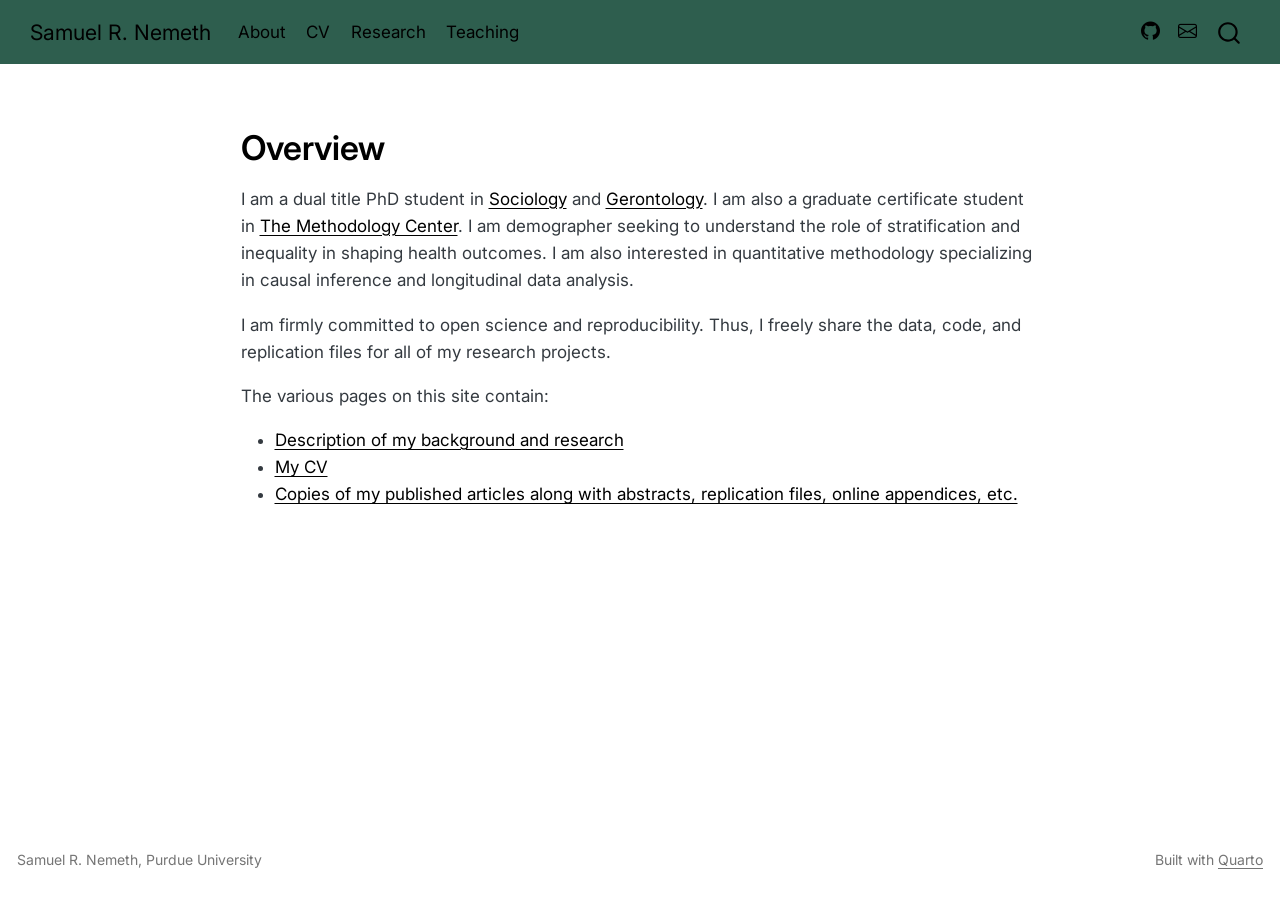
<file: docs/index.html>
<!DOCTYPE html>
<html xmlns="http://www.w3.org/1999/xhtml" lang="en" xml:lang="en"><head>

<meta charset="utf-8">
<meta name="generator" content="quarto-1.9.38">

<meta name="viewport" content="width=device-width, initial-scale=1.0, user-scalable=yes">


<title>Samuel R. Nemeth</title>
<style>
/* Default styles provided by pandoc.
** See https://pandoc.org/MANUAL.html#variables-for-html for config info.
*/
code{white-space: pre-wrap;}
span.smallcaps{font-variant: small-caps;}
div.columns{display: flex; gap: min(4vw, 1.5em);}
div.column{flex: auto; overflow-x: auto;}
div.hanging-indent{margin-left: 1.5em; text-indent: -1.5em;}
ul.task-list{list-style: none;}
ul.task-list li input[type="checkbox"] {
  width: 0.8em;
  margin: 0 0.8em 0.2em -1em; /* quarto-specific, see https://github.com/quarto-dev/quarto-cli/issues/4556 */ 
  vertical-align: middle;
}
</style>


<script src="site_libs/quarto-nav/quarto-nav.js"></script>
<script src="site_libs/quarto-nav/headroom.min.js"></script>
<script src="site_libs/clipboard/clipboard.min.js"></script>
<script src="site_libs/quarto-search/autocomplete.umd.js"></script>
<script src="site_libs/quarto-search/fuse.min.js"></script>
<script src="site_libs/quarto-search/quarto-search.js"></script>
<meta name="quarto:offset" content="./">
<script src="site_libs/quarto-html/quarto.js" type="module"></script>
<script src="site_libs/quarto-html/tabsets/tabsets.js" type="module"></script>
<script src="site_libs/quarto-html/popper.min.js"></script>
<script src="site_libs/quarto-html/tippy.umd.min.js"></script>
<script src="site_libs/quarto-html/anchor.min.js"></script>
<link href="site_libs/quarto-html/tippy.css" rel="stylesheet">
<link href="site_libs/quarto-html/quarto-syntax-highlighting-15634bcf2e68342d4ad2dfa704d543f6.css" rel="stylesheet" id="quarto-text-highlighting-styles">
<script src="site_libs/bootstrap/bootstrap.min.js"></script>
<link href="site_libs/bootstrap/bootstrap-icons.css" rel="stylesheet">
<link href="site_libs/bootstrap/bootstrap-a2de084fe75f9f316dfcf5c8cb1565c1.min.css" rel="stylesheet" append-hash="true" id="quarto-bootstrap" data-mode="light">
<script id="quarto-search-options" type="application/json">{
  "location": "navbar",
  "copy-button": false,
  "collapse-after": 3,
  "panel-placement": "end",
  "type": "overlay",
  "limit": 50,
  "keyboard-shortcut": [
    "f",
    "/",
    "s"
  ],
  "language": {
    "search-no-results-text": "No results",
    "search-matching-documents-text": "matching documents",
    "search-copy-link-title": "Copy link to search",
    "search-hide-matches-text": "Hide additional matches",
    "search-more-match-text": "more match in this document",
    "search-more-matches-text": "more matches in this document",
    "search-clear-button-title": "Clear",
    "search-text-placeholder": "",
    "search-detached-cancel-button-title": "Cancel",
    "search-submit-button-title": "Submit",
    "search-label": "Search"
  }
}</script>


</head>

<body class="nav-fixed fullcontent quarto-light">

<div id="quarto-search-results"></div>
  <header id="quarto-header" class="headroom fixed-top">
    <nav class="navbar navbar-expand-lg " data-bs-theme="dark">
      <div class="navbar-container container-fluid">
      <div class="navbar-brand-container mx-auto">
    <a class="navbar-brand" href="./index.html">
    <span class="navbar-title">Samuel R. Nemeth</span>
    </a>
  </div>
            <div id="quarto-search" class="" title="Search"></div>
          <button class="navbar-toggler" type="button" data-bs-toggle="collapse" data-bs-target="#navbarCollapse" aria-controls="navbarCollapse" role="menu" aria-expanded="false" aria-label="Toggle navigation" onclick="if (window.quartoToggleHeadroom) { window.quartoToggleHeadroom(); }">
  <span class="navbar-toggler-icon"></span>
</button>
          <div class="collapse navbar-collapse" id="navbarCollapse">
            <ul class="navbar-nav navbar-nav-scroll me-auto">
  <li class="nav-item">
    <a class="nav-link" href="./about.html"> 
<span class="menu-text">About</span></a>
  </li>  
  <li class="nav-item">
    <a class="nav-link" href="./cv.qmd"> 
<span class="menu-text">CV</span></a>
  </li>  
  <li class="nav-item">
    <a class="nav-link" href="./research.qmd"> 
<span class="menu-text">Research</span></a>
  </li>  
  <li class="nav-item">
    <a class="nav-link" href="./teaching.qmd"> 
<span class="menu-text">Teaching</span></a>
  </li>  
</ul>
            <ul class="navbar-nav navbar-nav-scroll ms-auto">
  <li class="nav-item compact">
    <a class="nav-link" href="https://github.com/samuel-nemeth"> <i class="bi bi-github" role="img" aria-label="GitHub">
</i> 
<span class="menu-text"></span></a>
  </li>  
  <li class="nav-item compact">
    <a class="nav-link" href="./nemeths@purdue.edu"> <i class="bi bi-envelope" role="img" aria-label="Email">
</i> 
<span class="menu-text"></span></a>
  </li>  
</ul>
          </div> <!-- /navcollapse -->
            <div class="quarto-navbar-tools">
</div>
      </div> <!-- /container-fluid -->
    </nav>
</header>
<!-- content -->
<div id="quarto-content" class="quarto-container page-columns page-rows-contents page-layout-article page-navbar">
<!-- sidebar -->
<!-- margin-sidebar -->
    
<!-- main -->
<main class="content" id="quarto-document-content"><header id="title-block-header" class="quarto-title-block"></header>




<section id="overview" class="level1">
<h1>Overview</h1>
<p>I am a dual title PhD student in <a href="https://www.cla.purdue.edu/sociology/">Sociology</a> and <a href="https://www.cla.purdue.edu/academic/sociology/resources/centers/aging/index.html">Gerontology</a>. I am also a graduate certificate student in <a href="https://www.purdue.edu/research/mcap/">The Methodology Center</a>. I am demographer seeking to understand the role of stratification and inequality in shaping health outcomes. I am also interested in quantitative methodology specializing in causal inference and longitudinal data analysis.</p>
<p>I am firmly committed to open science and reproducibility. Thus, I freely share the data, code, and replication files for all of my research projects.</p>
<p>The various pages on this site contain:</p>
<ul>
<li><a href="./about.html">Description of my background and research</a></li>
<li><a href="./cv.qmd">My CV</a></li>
<li><a href="./research.qmd">Copies of my published articles along with abstracts, replication files, online appendices, etc.</a></li>
</ul>


</section>

<a onclick="window.scrollTo(0, 0); return false;" role="button" id="quarto-back-to-top"><i class="bi bi-arrow-up"></i> Back to top</a></main> <!-- /main -->
<script id="quarto-html-after-body" type="application/javascript">
  window.document.addEventListener("DOMContentLoaded", function (event) {
    const icon = "";
    const anchorJS = new window.AnchorJS();
    anchorJS.options = {
      placement: 'right',
      icon: icon
    };
    anchorJS.add('.anchored');
    const isCodeAnnotation = (el) => {
      for (const clz of el.classList) {
        if (clz.startsWith('code-annotation-')) {                     
          return true;
        }
      }
      return false;
    }
    const onCopySuccess = function(e) {
      // button target
      const button = e.trigger;
      // don't keep focus
      button.blur();
      // flash "checked"
      button.classList.add('code-copy-button-checked');
      var currentTitle = button.getAttribute("title");
      button.setAttribute("title", "Copied!");
      let tooltip;
      if (window.bootstrap) {
        button.setAttribute("data-bs-toggle", "tooltip");
        button.setAttribute("data-bs-placement", "left");
        button.setAttribute("data-bs-title", "Copied!");
        tooltip = new bootstrap.Tooltip(button, 
          { trigger: "manual", 
            customClass: "code-copy-button-tooltip",
            offset: [0, -8]});
        tooltip.show();    
      }
      setTimeout(function() {
        if (tooltip) {
          tooltip.hide();
          button.removeAttribute("data-bs-title");
          button.removeAttribute("data-bs-toggle");
          button.removeAttribute("data-bs-placement");
        }
        button.setAttribute("title", currentTitle);
        button.classList.remove('code-copy-button-checked');
      }, 1000);
      // clear code selection
      e.clearSelection();
    }
    const getTextToCopy = function(trigger) {
      const outerScaffold = trigger.parentElement.cloneNode(true);
      const codeEl = outerScaffold.querySelector('code');
      for (const childEl of codeEl.children) {
        if (isCodeAnnotation(childEl)) {
          childEl.remove();
        }
      }
      return codeEl.innerText;
    }
    const clipboard = new window.ClipboardJS('.code-copy-button:not([data-in-quarto-modal])', {
      text: getTextToCopy
    });
    clipboard.on('success', onCopySuccess);
    if (window.document.getElementById('quarto-embedded-source-code-modal')) {
      const clipboardModal = new window.ClipboardJS('.code-copy-button[data-in-quarto-modal]', {
        text: getTextToCopy,
        container: window.document.getElementById('quarto-embedded-source-code-modal')
      });
      clipboardModal.on('success', onCopySuccess);
    }
      var localhostRegex = new RegExp(/^(?:http|https):\/\/localhost\:?[0-9]*\//);
      var mailtoRegex = new RegExp(/^mailto:/);
        var filterRegex = new RegExp('/' + window.location.host + '/');
      var isInternal = (href) => {
          return filterRegex.test(href) || localhostRegex.test(href) || mailtoRegex.test(href);
      }
      // Inspect non-navigation links and adorn them if external
     var links = window.document.querySelectorAll('a[href]:not(.nav-link):not(.navbar-brand):not(.toc-action):not(.sidebar-link):not(.sidebar-item-toggle):not(.pagination-link):not(.no-external):not([aria-hidden]):not(.dropdown-item):not(.quarto-navigation-tool):not(.about-link)');
      for (var i=0; i<links.length; i++) {
        const link = links[i];
        if (!isInternal(link.href)) {
          // undo the damage that might have been done by quarto-nav.js in the case of
          // links that we want to consider external
          if (link.dataset.originalHref !== undefined) {
            link.href = link.dataset.originalHref;
          }
        }
      }
    function tippyHover(el, contentFn, onTriggerFn, onUntriggerFn) {
      const config = {
        allowHTML: true,
        maxWidth: 500,
        delay: 100,
        arrow: false,
        appendTo: function(el) {
            return el.parentElement;
        },
        interactive: true,
        interactiveBorder: 10,
        theme: 'quarto',
        placement: 'bottom-start',
      };
      if (contentFn) {
        config.content = contentFn;
      }
      if (onTriggerFn) {
        config.onTrigger = onTriggerFn;
      }
      if (onUntriggerFn) {
        config.onUntrigger = onUntriggerFn;
      }
      window.tippy(el, config); 
    }
    const noterefs = window.document.querySelectorAll('a[role="doc-noteref"]');
    for (var i=0; i<noterefs.length; i++) {
      const ref = noterefs[i];
      tippyHover(ref, function() {
        // use id or data attribute instead here
        let href = ref.getAttribute('data-footnote-href') || ref.getAttribute('href');
        try { href = new URL(href).hash; } catch {}
        const id = href.replace(/^#\/?/, "");
        const note = window.document.getElementById(id);
        if (note) {
          return note.innerHTML;
        } else {
          return "";
        }
      });
    }
    const xrefs = window.document.querySelectorAll('a.quarto-xref');
    const processXRef = (id, note) => {
      // Strip column container classes
      const stripColumnClz = (el) => {
        el.classList.remove("page-full", "page-columns");
        if (el.children) {
          for (const child of el.children) {
            stripColumnClz(child);
          }
        }
      }
      stripColumnClz(note)
      if (id === null || id.startsWith('sec-')) {
        // Special case sections, only their first couple elements
        const container = document.createElement("div");
        if (note.children && note.children.length > 2) {
          container.appendChild(note.children[0].cloneNode(true));
          for (let i = 1; i < note.children.length; i++) {
            const child = note.children[i];
            if (child.tagName === "P" && child.innerText === "") {
              continue;
            } else {
              container.appendChild(child.cloneNode(true));
              break;
            }
          }
          if (window.Quarto?.typesetMath) {
            window.Quarto.typesetMath(container);
          }
          return container.innerHTML
        } else {
          if (window.Quarto?.typesetMath) {
            window.Quarto.typesetMath(note);
          }
          return note.innerHTML;
        }
      } else {
        // Remove any anchor links if they are present
        const anchorLink = note.querySelector('a.anchorjs-link');
        if (anchorLink) {
          anchorLink.remove();
        }
        if (window.Quarto?.typesetMath) {
          window.Quarto.typesetMath(note);
        }
        if (note.classList.contains("callout")) {
          return note.outerHTML;
        } else {
          return note.innerHTML;
        }
      }
    }
    for (var i=0; i<xrefs.length; i++) {
      const xref = xrefs[i];
      tippyHover(xref, undefined, function(instance) {
        instance.disable();
        let url = xref.getAttribute('href');
        let hash = undefined; 
        if (url.startsWith('#')) {
          hash = url;
        } else {
          try { hash = new URL(url).hash; } catch {}
        }
        if (hash) {
          const id = hash.replace(/^#\/?/, "");
          const note = window.document.getElementById(id);
          if (note !== null) {
            try {
              const html = processXRef(id, note.cloneNode(true));
              instance.setContent(html);
            } finally {
              instance.enable();
              instance.show();
            }
          } else {
            // See if we can fetch this
            fetch(url.split('#')[0])
            .then(res => res.text())
            .then(html => {
              const parser = new DOMParser();
              const htmlDoc = parser.parseFromString(html, "text/html");
              const note = htmlDoc.getElementById(id);
              if (note !== null) {
                const html = processXRef(id, note);
                instance.setContent(html);
              } 
            }).finally(() => {
              instance.enable();
              instance.show();
            });
          }
        } else {
          // See if we can fetch a full url (with no hash to target)
          // This is a special case and we should probably do some content thinning / targeting
          fetch(url)
          .then(res => res.text())
          .then(html => {
            const parser = new DOMParser();
            const htmlDoc = parser.parseFromString(html, "text/html");
            const note = htmlDoc.querySelector('main.content');
            if (note !== null) {
              // This should only happen for chapter cross references
              // (since there is no id in the URL)
              // remove the first header
              if (note.children.length > 0 && note.children[0].tagName === "HEADER") {
                note.children[0].remove();
              }
              const html = processXRef(null, note);
              instance.setContent(html);
            } 
          }).finally(() => {
            instance.enable();
            instance.show();
          });
        }
      }, function(instance) {
      });
    }
        let selectedAnnoteEl;
        const selectorForAnnotation = ( cell, annotation) => {
          let cellAttr = 'data-code-cell="' + cell + '"';
          let lineAttr = 'data-code-annotation="' +  annotation + '"';
          const selector = 'span[' + cellAttr + '][' + lineAttr + ']';
          return selector;
        }
        const selectCodeLines = (annoteEl) => {
          const doc = window.document;
          const targetCell = annoteEl.getAttribute("data-target-cell");
          const targetAnnotation = annoteEl.getAttribute("data-target-annotation");
          const annoteSpan = window.document.querySelector(selectorForAnnotation(targetCell, targetAnnotation));
          const lines = annoteSpan.getAttribute("data-code-lines").split(",");
          const lineIds = lines.map((line) => {
            return targetCell + "-" + line;
          })
          let top = null;
          let height = null;
          let parent = null;
          if (lineIds.length > 0) {
              //compute the position of the single el (top and bottom and make a div)
              const el = window.document.getElementById(lineIds[0]);
              top = el.offsetTop;
              height = el.offsetHeight;
              parent = el.parentElement.parentElement;
            if (lineIds.length > 1) {
              const lastEl = window.document.getElementById(lineIds[lineIds.length - 1]);
              const bottom = lastEl.offsetTop + lastEl.offsetHeight;
              height = bottom - top;
            }
            if (top !== null && height !== null && parent !== null) {
              // cook up a div (if necessary) and position it 
              let div = window.document.getElementById("code-annotation-line-highlight");
              if (div === null) {
                div = window.document.createElement("div");
                div.setAttribute("id", "code-annotation-line-highlight");
                div.style.position = 'absolute';
                parent.appendChild(div);
              }
              div.style.top = top - 2 + "px";
              div.style.height = height + 4 + "px";
              div.style.left = 0;
              let gutterDiv = window.document.getElementById("code-annotation-line-highlight-gutter");
              if (gutterDiv === null) {
                gutterDiv = window.document.createElement("div");
                gutterDiv.setAttribute("id", "code-annotation-line-highlight-gutter");
                gutterDiv.style.position = 'absolute';
                const codeCell = window.document.getElementById(targetCell);
                const gutter = codeCell.querySelector('.code-annotation-gutter');
                gutter.appendChild(gutterDiv);
              }
              gutterDiv.style.top = top - 2 + "px";
              gutterDiv.style.height = height + 4 + "px";
            }
            selectedAnnoteEl = annoteEl;
          }
        };
        const unselectCodeLines = () => {
          const elementsIds = ["code-annotation-line-highlight", "code-annotation-line-highlight-gutter"];
          elementsIds.forEach((elId) => {
            const div = window.document.getElementById(elId);
            if (div) {
              div.remove();
            }
          });
          selectedAnnoteEl = undefined;
        };
          // Handle positioning of the toggle
      window.addEventListener(
        "resize",
        throttle(() => {
          elRect = undefined;
          if (selectedAnnoteEl) {
            selectCodeLines(selectedAnnoteEl);
          }
        }, 10)
      );
      function throttle(fn, ms) {
      let throttle = false;
      let timer;
        return (...args) => {
          if(!throttle) { // first call gets through
              fn.apply(this, args);
              throttle = true;
          } else { // all the others get throttled
              if(timer) clearTimeout(timer); // cancel #2
              timer = setTimeout(() => {
                fn.apply(this, args);
                timer = throttle = false;
              }, ms);
          }
        };
      }
        // Attach click handler to the DT
        const annoteDls = window.document.querySelectorAll('dt[data-target-cell]');
        for (const annoteDlNode of annoteDls) {
          annoteDlNode.addEventListener('click', (event) => {
            const clickedEl = event.target;
            if (clickedEl !== selectedAnnoteEl) {
              unselectCodeLines();
              const activeEl = window.document.querySelector('dt[data-target-cell].code-annotation-active');
              if (activeEl) {
                activeEl.classList.remove('code-annotation-active');
              }
              selectCodeLines(clickedEl);
              clickedEl.classList.add('code-annotation-active');
            } else {
              // Unselect the line
              unselectCodeLines();
              clickedEl.classList.remove('code-annotation-active');
            }
          });
        }
    const findCites = (el) => {
      const parentEl = el.parentElement;
      if (parentEl) {
        const cites = parentEl.dataset.cites;
        if (cites) {
          return {
            el,
            cites: cites.split(' ')
          };
        } else {
          return findCites(el.parentElement)
        }
      } else {
        return undefined;
      }
    };
    var bibliorefs = window.document.querySelectorAll('a[role="doc-biblioref"]');
    for (var i=0; i<bibliorefs.length; i++) {
      const ref = bibliorefs[i];
      const citeInfo = findCites(ref);
      if (citeInfo) {
        tippyHover(citeInfo.el, function() {
          var popup = window.document.createElement('div');
          citeInfo.cites.forEach(function(cite) {
            var citeDiv = window.document.createElement('div');
            citeDiv.classList.add('hanging-indent');
            citeDiv.classList.add('csl-entry');
            var biblioDiv = window.document.getElementById('ref-' + cite);
            if (biblioDiv) {
              citeDiv.innerHTML = biblioDiv.innerHTML;
            }
            popup.appendChild(citeDiv);
          });
          return popup.innerHTML;
        });
      }
    }
  });
  </script>
</div> <!-- /content -->
<footer class="footer">
  <div class="nav-footer">
    <div class="nav-footer-left">
<p>Samuel R. Nemeth, Purdue University</p>
</div>   
    <div class="nav-footer-center">
      &nbsp;
    </div>
    <div class="nav-footer-right">
<p>Built with <a href="https://quarto.org">Quarto</a></p>
</div>
  </div>
</footer>




</body></html>
</file>
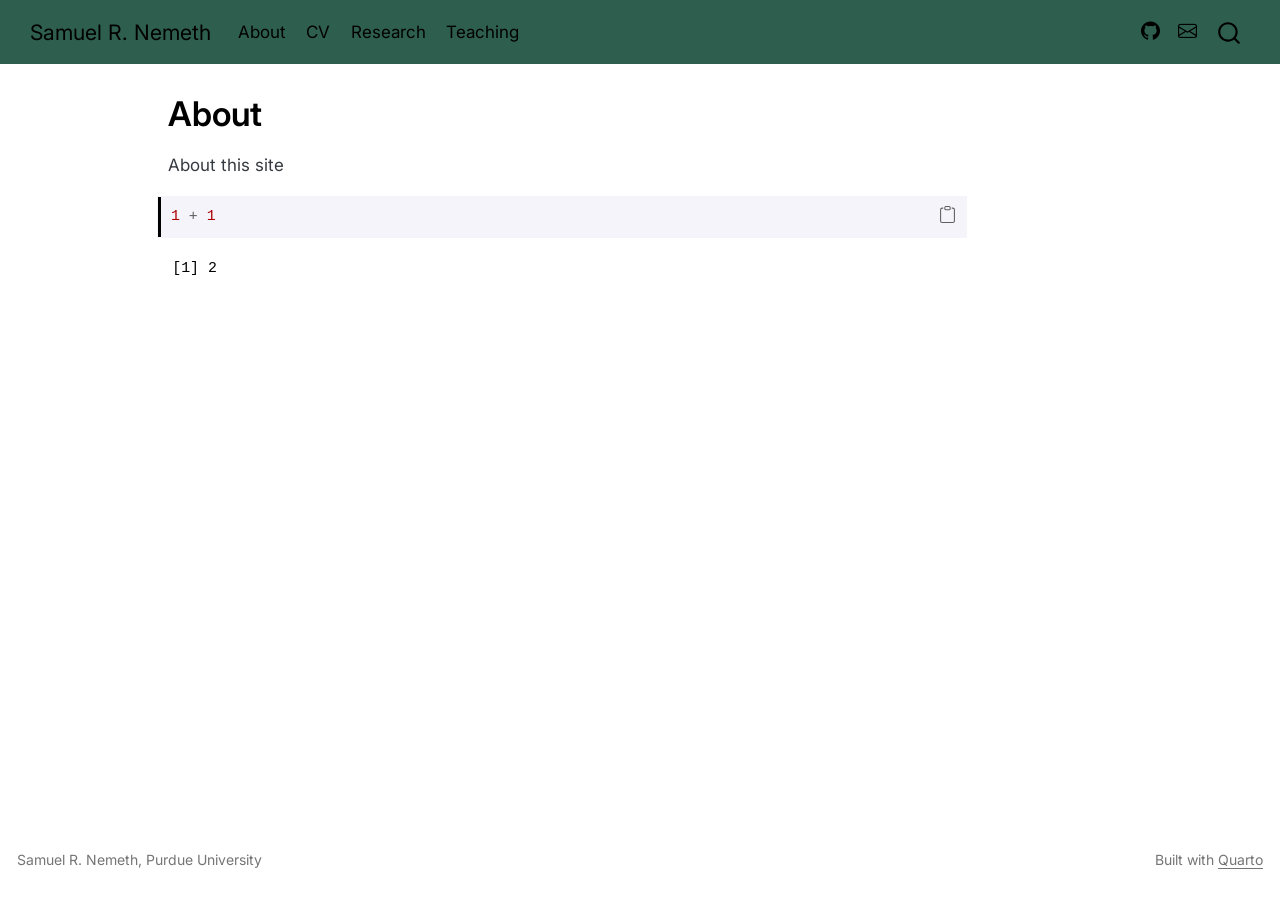
<file: docs/about.html>
<!DOCTYPE html>
<html xmlns="http://www.w3.org/1999/xhtml" lang="en" xml:lang="en"><head>

<meta charset="utf-8">
<meta name="generator" content="quarto-1.9.38">

<meta name="viewport" content="width=device-width, initial-scale=1.0, user-scalable=yes">


<title>About – Samuel R. Nemeth</title>
<style>
/* Default styles provided by pandoc.
** See https://pandoc.org/MANUAL.html#variables-for-html for config info.
*/
code{white-space: pre-wrap;}
span.smallcaps{font-variant: small-caps;}
div.columns{display: flex; gap: min(4vw, 1.5em);}
div.column{flex: auto; overflow-x: auto;}
div.hanging-indent{margin-left: 1.5em; text-indent: -1.5em;}
ul.task-list{list-style: none;}
ul.task-list li input[type="checkbox"] {
  width: 0.8em;
  margin: 0 0.8em 0.2em -1em; /* quarto-specific, see https://github.com/quarto-dev/quarto-cli/issues/4556 */ 
  vertical-align: middle;
}
/* CSS for syntax highlighting */
html { -webkit-text-size-adjust: 100%; }
pre > code.sourceCode { white-space: pre; position: relative; }
pre > code.sourceCode > span { display: inline-block; line-height: 1.25; }
pre > code.sourceCode > span:empty { height: 1.2em; }
.sourceCode { overflow: visible; }
code.sourceCode > span { color: inherit; text-decoration: inherit; }
div.sourceCode { margin: 1em 0; }
pre.sourceCode { margin: 0; }
@media screen {
div.sourceCode { overflow: auto; }
}
@media print {
pre > code.sourceCode { white-space: pre-wrap; }
pre > code.sourceCode > span { text-indent: -5em; padding-left: 5em; }
}
pre.numberSource code
  { counter-reset: source-line 0; }
pre.numberSource code > span
  { position: relative; left: -4em; counter-increment: source-line; }
pre.numberSource code > span > a:first-child::before
  { content: counter(source-line);
    position: relative; left: -1em; text-align: right; vertical-align: baseline;
    border: none; display: inline-block;
    -webkit-touch-callout: none; -webkit-user-select: none;
    -khtml-user-select: none; -moz-user-select: none;
    -ms-user-select: none; user-select: none;
    padding: 0 4px; width: 4em;
  }
pre.numberSource { margin-left: 3em;  padding-left: 4px; }
div.sourceCode
  {   }
@media screen {
pre > code.sourceCode > span > a:first-child::before { text-decoration: underline; }
}
</style>


<script src="site_libs/quarto-nav/quarto-nav.js"></script>
<script src="site_libs/quarto-nav/headroom.min.js"></script>
<script src="site_libs/clipboard/clipboard.min.js"></script>
<script src="site_libs/quarto-search/autocomplete.umd.js"></script>
<script src="site_libs/quarto-search/fuse.min.js"></script>
<script src="site_libs/quarto-search/quarto-search.js"></script>
<meta name="quarto:offset" content="./">
<script src="site_libs/quarto-html/quarto.js" type="module"></script>
<script src="site_libs/quarto-html/tabsets/tabsets.js" type="module"></script>
<script src="site_libs/quarto-html/popper.min.js"></script>
<script src="site_libs/quarto-html/tippy.umd.min.js"></script>
<script src="site_libs/quarto-html/anchor.min.js"></script>
<link href="site_libs/quarto-html/tippy.css" rel="stylesheet">
<link href="site_libs/quarto-html/quarto-syntax-highlighting-15634bcf2e68342d4ad2dfa704d543f6.css" rel="stylesheet" id="quarto-text-highlighting-styles">
<script src="site_libs/bootstrap/bootstrap.min.js"></script>
<link href="site_libs/bootstrap/bootstrap-icons.css" rel="stylesheet">
<link href="site_libs/bootstrap/bootstrap-a2de084fe75f9f316dfcf5c8cb1565c1.min.css" rel="stylesheet" append-hash="true" id="quarto-bootstrap" data-mode="light">
<script id="quarto-search-options" type="application/json">{
  "location": "navbar",
  "copy-button": false,
  "collapse-after": 3,
  "panel-placement": "end",
  "type": "overlay",
  "limit": 50,
  "keyboard-shortcut": [
    "f",
    "/",
    "s"
  ],
  "language": {
    "search-no-results-text": "No results",
    "search-matching-documents-text": "matching documents",
    "search-copy-link-title": "Copy link to search",
    "search-hide-matches-text": "Hide additional matches",
    "search-more-match-text": "more match in this document",
    "search-more-matches-text": "more matches in this document",
    "search-clear-button-title": "Clear",
    "search-text-placeholder": "",
    "search-detached-cancel-button-title": "Cancel",
    "search-submit-button-title": "Submit",
    "search-label": "Search"
  }
}</script>


</head>

<body class="nav-fixed quarto-light">

<div id="quarto-search-results"></div>
  <header id="quarto-header" class="headroom fixed-top">
    <nav class="navbar navbar-expand-lg " data-bs-theme="dark">
      <div class="navbar-container container-fluid">
      <div class="navbar-brand-container mx-auto">
    <a class="navbar-brand" href="./index.html">
    <span class="navbar-title">Samuel R. Nemeth</span>
    </a>
  </div>
            <div id="quarto-search" class="" title="Search"></div>
          <button class="navbar-toggler" type="button" data-bs-toggle="collapse" data-bs-target="#navbarCollapse" aria-controls="navbarCollapse" role="menu" aria-expanded="false" aria-label="Toggle navigation" onclick="if (window.quartoToggleHeadroom) { window.quartoToggleHeadroom(); }">
  <span class="navbar-toggler-icon"></span>
</button>
          <div class="collapse navbar-collapse" id="navbarCollapse">
            <ul class="navbar-nav navbar-nav-scroll me-auto">
  <li class="nav-item">
    <a class="nav-link active" href="./about.html" aria-current="page"> 
<span class="menu-text">About</span></a>
  </li>  
  <li class="nav-item">
    <a class="nav-link" href="./cv.qmd"> 
<span class="menu-text">CV</span></a>
  </li>  
  <li class="nav-item">
    <a class="nav-link" href="./research.qmd"> 
<span class="menu-text">Research</span></a>
  </li>  
  <li class="nav-item">
    <a class="nav-link" href="./teaching.qmd"> 
<span class="menu-text">Teaching</span></a>
  </li>  
</ul>
            <ul class="navbar-nav navbar-nav-scroll ms-auto">
  <li class="nav-item compact">
    <a class="nav-link" href="https://github.com/samuel-nemeth"> <i class="bi bi-github" role="img" aria-label="GitHub">
</i> 
<span class="menu-text"></span></a>
  </li>  
  <li class="nav-item compact">
    <a class="nav-link" href="./nemeths@purdue.edu"> <i class="bi bi-envelope" role="img" aria-label="Email">
</i> 
<span class="menu-text"></span></a>
  </li>  
</ul>
          </div> <!-- /navcollapse -->
            <div class="quarto-navbar-tools">
</div>
      </div> <!-- /container-fluid -->
    </nav>
</header>
<!-- content -->
<div id="quarto-content" class="quarto-container page-columns page-rows-contents page-layout-article page-navbar">
<!-- sidebar -->
<!-- margin-sidebar -->
    <div id="quarto-margin-sidebar" class="sidebar margin-sidebar zindex-bottom">
        
    </div>
<!-- main -->
<main class="content" id="quarto-document-content">

<header id="title-block-header" class="quarto-title-block default">
<div class="quarto-title">
<h1 class="title">About</h1>
</div>



<div class="quarto-title-meta">

    
  
    
  </div>
  


</header>


<p>About this site</p>
<div class="cell">
<div class="code-copy-outer-scaffold"><div class="sourceCode cell-code" id="cb1"><pre class="sourceCode r code-with-copy"><code class="sourceCode r"><span id="cb1-1"><a href="#cb1-1" aria-hidden="true" tabindex="-1"></a><span class="dv">1</span> <span class="sc">+</span> <span class="dv">1</span></span></code></pre></div><button title="Copy to Clipboard" class="code-copy-button"><i class="bi"></i></button></div>
<div class="cell-output cell-output-stdout">
<pre><code>[1] 2</code></pre>
</div>
</div>



<a onclick="window.scrollTo(0, 0); return false;" role="button" id="quarto-back-to-top"><i class="bi bi-arrow-up"></i> Back to top</a></main> <!-- /main -->
<script id="quarto-html-after-body" type="application/javascript">
  window.document.addEventListener("DOMContentLoaded", function (event) {
    const icon = "";
    const anchorJS = new window.AnchorJS();
    anchorJS.options = {
      placement: 'right',
      icon: icon
    };
    anchorJS.add('.anchored');
    const isCodeAnnotation = (el) => {
      for (const clz of el.classList) {
        if (clz.startsWith('code-annotation-')) {                     
          return true;
        }
      }
      return false;
    }
    const onCopySuccess = function(e) {
      // button target
      const button = e.trigger;
      // don't keep focus
      button.blur();
      // flash "checked"
      button.classList.add('code-copy-button-checked');
      var currentTitle = button.getAttribute("title");
      button.setAttribute("title", "Copied!");
      let tooltip;
      if (window.bootstrap) {
        button.setAttribute("data-bs-toggle", "tooltip");
        button.setAttribute("data-bs-placement", "left");
        button.setAttribute("data-bs-title", "Copied!");
        tooltip = new bootstrap.Tooltip(button, 
          { trigger: "manual", 
            customClass: "code-copy-button-tooltip",
            offset: [0, -8]});
        tooltip.show();    
      }
      setTimeout(function() {
        if (tooltip) {
          tooltip.hide();
          button.removeAttribute("data-bs-title");
          button.removeAttribute("data-bs-toggle");
          button.removeAttribute("data-bs-placement");
        }
        button.setAttribute("title", currentTitle);
        button.classList.remove('code-copy-button-checked');
      }, 1000);
      // clear code selection
      e.clearSelection();
    }
    const getTextToCopy = function(trigger) {
      const outerScaffold = trigger.parentElement.cloneNode(true);
      const codeEl = outerScaffold.querySelector('code');
      for (const childEl of codeEl.children) {
        if (isCodeAnnotation(childEl)) {
          childEl.remove();
        }
      }
      return codeEl.innerText;
    }
    const clipboard = new window.ClipboardJS('.code-copy-button:not([data-in-quarto-modal])', {
      text: getTextToCopy
    });
    clipboard.on('success', onCopySuccess);
    if (window.document.getElementById('quarto-embedded-source-code-modal')) {
      const clipboardModal = new window.ClipboardJS('.code-copy-button[data-in-quarto-modal]', {
        text: getTextToCopy,
        container: window.document.getElementById('quarto-embedded-source-code-modal')
      });
      clipboardModal.on('success', onCopySuccess);
    }
      var localhostRegex = new RegExp(/^(?:http|https):\/\/localhost\:?[0-9]*\//);
      var mailtoRegex = new RegExp(/^mailto:/);
        var filterRegex = new RegExp('/' + window.location.host + '/');
      var isInternal = (href) => {
          return filterRegex.test(href) || localhostRegex.test(href) || mailtoRegex.test(href);
      }
      // Inspect non-navigation links and adorn them if external
     var links = window.document.querySelectorAll('a[href]:not(.nav-link):not(.navbar-brand):not(.toc-action):not(.sidebar-link):not(.sidebar-item-toggle):not(.pagination-link):not(.no-external):not([aria-hidden]):not(.dropdown-item):not(.quarto-navigation-tool):not(.about-link)');
      for (var i=0; i<links.length; i++) {
        const link = links[i];
        if (!isInternal(link.href)) {
          // undo the damage that might have been done by quarto-nav.js in the case of
          // links that we want to consider external
          if (link.dataset.originalHref !== undefined) {
            link.href = link.dataset.originalHref;
          }
        }
      }
    function tippyHover(el, contentFn, onTriggerFn, onUntriggerFn) {
      const config = {
        allowHTML: true,
        maxWidth: 500,
        delay: 100,
        arrow: false,
        appendTo: function(el) {
            return el.parentElement;
        },
        interactive: true,
        interactiveBorder: 10,
        theme: 'quarto',
        placement: 'bottom-start',
      };
      if (contentFn) {
        config.content = contentFn;
      }
      if (onTriggerFn) {
        config.onTrigger = onTriggerFn;
      }
      if (onUntriggerFn) {
        config.onUntrigger = onUntriggerFn;
      }
      window.tippy(el, config); 
    }
    const noterefs = window.document.querySelectorAll('a[role="doc-noteref"]');
    for (var i=0; i<noterefs.length; i++) {
      const ref = noterefs[i];
      tippyHover(ref, function() {
        // use id or data attribute instead here
        let href = ref.getAttribute('data-footnote-href') || ref.getAttribute('href');
        try { href = new URL(href).hash; } catch {}
        const id = href.replace(/^#\/?/, "");
        const note = window.document.getElementById(id);
        if (note) {
          return note.innerHTML;
        } else {
          return "";
        }
      });
    }
    const xrefs = window.document.querySelectorAll('a.quarto-xref');
    const processXRef = (id, note) => {
      // Strip column container classes
      const stripColumnClz = (el) => {
        el.classList.remove("page-full", "page-columns");
        if (el.children) {
          for (const child of el.children) {
            stripColumnClz(child);
          }
        }
      }
      stripColumnClz(note)
      if (id === null || id.startsWith('sec-')) {
        // Special case sections, only their first couple elements
        const container = document.createElement("div");
        if (note.children && note.children.length > 2) {
          container.appendChild(note.children[0].cloneNode(true));
          for (let i = 1; i < note.children.length; i++) {
            const child = note.children[i];
            if (child.tagName === "P" && child.innerText === "") {
              continue;
            } else {
              container.appendChild(child.cloneNode(true));
              break;
            }
          }
          if (window.Quarto?.typesetMath) {
            window.Quarto.typesetMath(container);
          }
          return container.innerHTML
        } else {
          if (window.Quarto?.typesetMath) {
            window.Quarto.typesetMath(note);
          }
          return note.innerHTML;
        }
      } else {
        // Remove any anchor links if they are present
        const anchorLink = note.querySelector('a.anchorjs-link');
        if (anchorLink) {
          anchorLink.remove();
        }
        if (window.Quarto?.typesetMath) {
          window.Quarto.typesetMath(note);
        }
        if (note.classList.contains("callout")) {
          return note.outerHTML;
        } else {
          return note.innerHTML;
        }
      }
    }
    for (var i=0; i<xrefs.length; i++) {
      const xref = xrefs[i];
      tippyHover(xref, undefined, function(instance) {
        instance.disable();
        let url = xref.getAttribute('href');
        let hash = undefined; 
        if (url.startsWith('#')) {
          hash = url;
        } else {
          try { hash = new URL(url).hash; } catch {}
        }
        if (hash) {
          const id = hash.replace(/^#\/?/, "");
          const note = window.document.getElementById(id);
          if (note !== null) {
            try {
              const html = processXRef(id, note.cloneNode(true));
              instance.setContent(html);
            } finally {
              instance.enable();
              instance.show();
            }
          } else {
            // See if we can fetch this
            fetch(url.split('#')[0])
            .then(res => res.text())
            .then(html => {
              const parser = new DOMParser();
              const htmlDoc = parser.parseFromString(html, "text/html");
              const note = htmlDoc.getElementById(id);
              if (note !== null) {
                const html = processXRef(id, note);
                instance.setContent(html);
              } 
            }).finally(() => {
              instance.enable();
              instance.show();
            });
          }
        } else {
          // See if we can fetch a full url (with no hash to target)
          // This is a special case and we should probably do some content thinning / targeting
          fetch(url)
          .then(res => res.text())
          .then(html => {
            const parser = new DOMParser();
            const htmlDoc = parser.parseFromString(html, "text/html");
            const note = htmlDoc.querySelector('main.content');
            if (note !== null) {
              // This should only happen for chapter cross references
              // (since there is no id in the URL)
              // remove the first header
              if (note.children.length > 0 && note.children[0].tagName === "HEADER") {
                note.children[0].remove();
              }
              const html = processXRef(null, note);
              instance.setContent(html);
            } 
          }).finally(() => {
            instance.enable();
            instance.show();
          });
        }
      }, function(instance) {
      });
    }
        let selectedAnnoteEl;
        const selectorForAnnotation = ( cell, annotation) => {
          let cellAttr = 'data-code-cell="' + cell + '"';
          let lineAttr = 'data-code-annotation="' +  annotation + '"';
          const selector = 'span[' + cellAttr + '][' + lineAttr + ']';
          return selector;
        }
        const selectCodeLines = (annoteEl) => {
          const doc = window.document;
          const targetCell = annoteEl.getAttribute("data-target-cell");
          const targetAnnotation = annoteEl.getAttribute("data-target-annotation");
          const annoteSpan = window.document.querySelector(selectorForAnnotation(targetCell, targetAnnotation));
          const lines = annoteSpan.getAttribute("data-code-lines").split(",");
          const lineIds = lines.map((line) => {
            return targetCell + "-" + line;
          })
          let top = null;
          let height = null;
          let parent = null;
          if (lineIds.length > 0) {
              //compute the position of the single el (top and bottom and make a div)
              const el = window.document.getElementById(lineIds[0]);
              top = el.offsetTop;
              height = el.offsetHeight;
              parent = el.parentElement.parentElement;
            if (lineIds.length > 1) {
              const lastEl = window.document.getElementById(lineIds[lineIds.length - 1]);
              const bottom = lastEl.offsetTop + lastEl.offsetHeight;
              height = bottom - top;
            }
            if (top !== null && height !== null && parent !== null) {
              // cook up a div (if necessary) and position it 
              let div = window.document.getElementById("code-annotation-line-highlight");
              if (div === null) {
                div = window.document.createElement("div");
                div.setAttribute("id", "code-annotation-line-highlight");
                div.style.position = 'absolute';
                parent.appendChild(div);
              }
              div.style.top = top - 2 + "px";
              div.style.height = height + 4 + "px";
              div.style.left = 0;
              let gutterDiv = window.document.getElementById("code-annotation-line-highlight-gutter");
              if (gutterDiv === null) {
                gutterDiv = window.document.createElement("div");
                gutterDiv.setAttribute("id", "code-annotation-line-highlight-gutter");
                gutterDiv.style.position = 'absolute';
                const codeCell = window.document.getElementById(targetCell);
                const gutter = codeCell.querySelector('.code-annotation-gutter');
                gutter.appendChild(gutterDiv);
              }
              gutterDiv.style.top = top - 2 + "px";
              gutterDiv.style.height = height + 4 + "px";
            }
            selectedAnnoteEl = annoteEl;
          }
        };
        const unselectCodeLines = () => {
          const elementsIds = ["code-annotation-line-highlight", "code-annotation-line-highlight-gutter"];
          elementsIds.forEach((elId) => {
            const div = window.document.getElementById(elId);
            if (div) {
              div.remove();
            }
          });
          selectedAnnoteEl = undefined;
        };
          // Handle positioning of the toggle
      window.addEventListener(
        "resize",
        throttle(() => {
          elRect = undefined;
          if (selectedAnnoteEl) {
            selectCodeLines(selectedAnnoteEl);
          }
        }, 10)
      );
      function throttle(fn, ms) {
      let throttle = false;
      let timer;
        return (...args) => {
          if(!throttle) { // first call gets through
              fn.apply(this, args);
              throttle = true;
          } else { // all the others get throttled
              if(timer) clearTimeout(timer); // cancel #2
              timer = setTimeout(() => {
                fn.apply(this, args);
                timer = throttle = false;
              }, ms);
          }
        };
      }
        // Attach click handler to the DT
        const annoteDls = window.document.querySelectorAll('dt[data-target-cell]');
        for (const annoteDlNode of annoteDls) {
          annoteDlNode.addEventListener('click', (event) => {
            const clickedEl = event.target;
            if (clickedEl !== selectedAnnoteEl) {
              unselectCodeLines();
              const activeEl = window.document.querySelector('dt[data-target-cell].code-annotation-active');
              if (activeEl) {
                activeEl.classList.remove('code-annotation-active');
              }
              selectCodeLines(clickedEl);
              clickedEl.classList.add('code-annotation-active');
            } else {
              // Unselect the line
              unselectCodeLines();
              clickedEl.classList.remove('code-annotation-active');
            }
          });
        }
    const findCites = (el) => {
      const parentEl = el.parentElement;
      if (parentEl) {
        const cites = parentEl.dataset.cites;
        if (cites) {
          return {
            el,
            cites: cites.split(' ')
          };
        } else {
          return findCites(el.parentElement)
        }
      } else {
        return undefined;
      }
    };
    var bibliorefs = window.document.querySelectorAll('a[role="doc-biblioref"]');
    for (var i=0; i<bibliorefs.length; i++) {
      const ref = bibliorefs[i];
      const citeInfo = findCites(ref);
      if (citeInfo) {
        tippyHover(citeInfo.el, function() {
          var popup = window.document.createElement('div');
          citeInfo.cites.forEach(function(cite) {
            var citeDiv = window.document.createElement('div');
            citeDiv.classList.add('hanging-indent');
            citeDiv.classList.add('csl-entry');
            var biblioDiv = window.document.getElementById('ref-' + cite);
            if (biblioDiv) {
              citeDiv.innerHTML = biblioDiv.innerHTML;
            }
            popup.appendChild(citeDiv);
          });
          return popup.innerHTML;
        });
      }
    }
  });
  </script>
</div> <!-- /content -->
<footer class="footer">
  <div class="nav-footer">
    <div class="nav-footer-left">
<p>Samuel R. Nemeth, Purdue University</p>
</div>   
    <div class="nav-footer-center">
      &nbsp;
    </div>
    <div class="nav-footer-right">
<p>Built with <a href="https://quarto.org">Quarto</a></p>
</div>
  </div>
</footer>




</body></html>
</file>
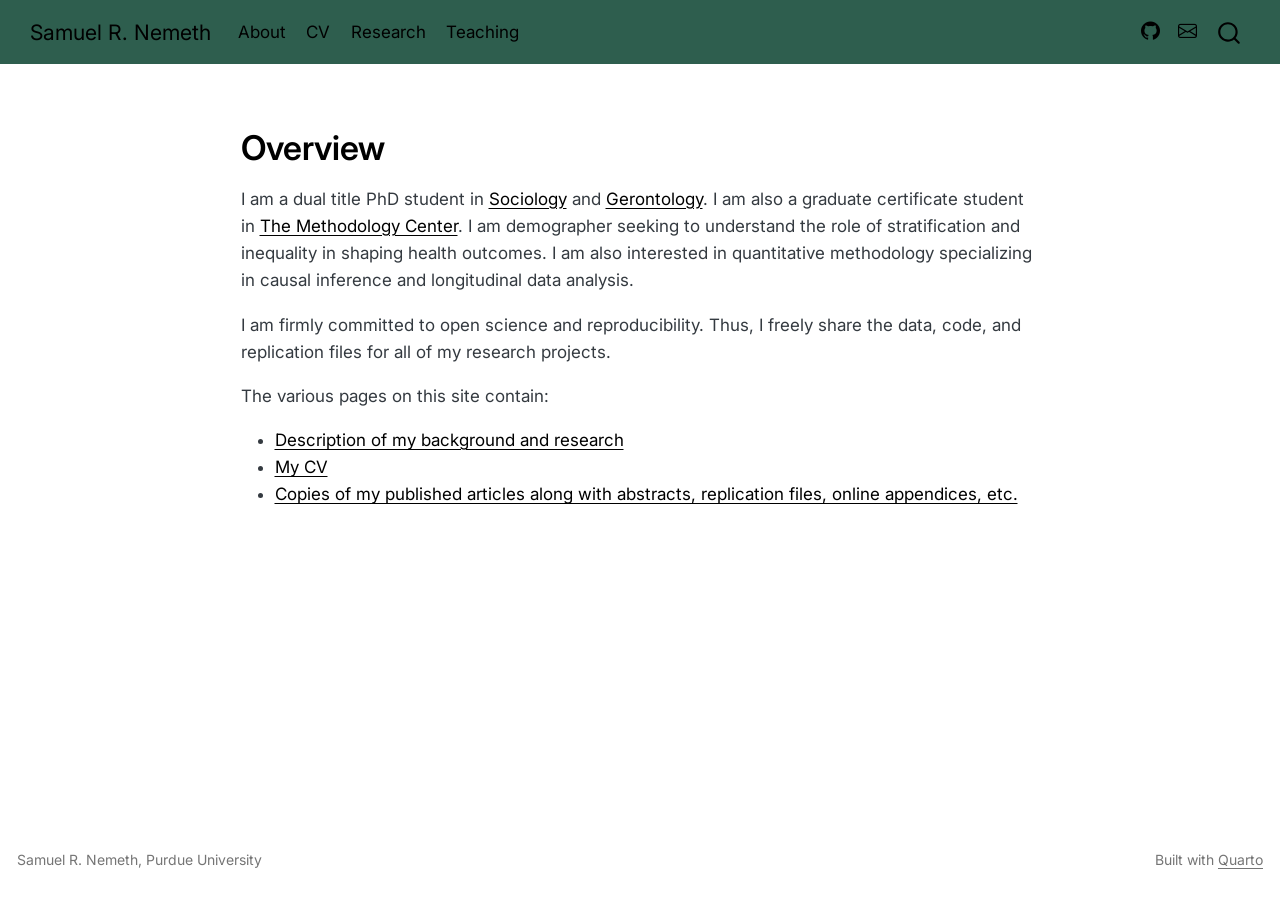
<file: docs/home.html>
<html xmlns="http://www.w3.org/1999/xhtml">
<head>
  <title>Redirect</title>
  <script type="text/javascript">
    var redirects = {"":"index.html"};
    var hash = window.location.hash.startsWith('#') ? window.location.hash.slice(1) : window.location.hash;
    var redirect = redirects[hash] || redirects[""] || "/";
    window.document.title = 'Redirect to  ' +  redirect;
    if (!redirects[hash]) {
      redirect = redirect + window.location.hash;
    }
    redirect = redirect + window.location.search;
    window.location.replace(redirect);
  </script>
</head>
<body>
</body>
</html>
</file>
<file: docs/site_libs/quarto-html/tippy.css>
.tippy-box[data-animation=fade][data-state=hidden]{opacity:0}[data-tippy-root]{max-width:calc(100vw - 10px)}.tippy-box{position:relative;background-color:#333;color:#fff;border-radius:4px;font-size:14px;line-height:1.4;white-space:normal;outline:0;transition-property:transform,visibility,opacity}.tippy-box[data-placement^=top]>.tippy-arrow{bottom:0}.tippy-box[data-placement^=top]>.tippy-arrow:before{bottom:-7px;left:0;border-width:8px 8px 0;border-top-color:initial;transform-origin:center top}.tippy-box[data-placement^=bottom]>.tippy-arrow{top:0}.tippy-box[data-placement^=bottom]>.tippy-arrow:before{top:-7px;left:0;border-width:0 8px 8px;border-bottom-color:initial;transform-origin:center bottom}.tippy-box[data-placement^=left]>.tippy-arrow{right:0}.tippy-box[data-placement^=left]>.tippy-arrow:before{border-width:8px 0 8px 8px;border-left-color:initial;right:-7px;transform-origin:center left}.tippy-box[data-placement^=right]>.tippy-arrow{left:0}.tippy-box[data-placement^=right]>.tippy-arrow:before{left:-7px;border-width:8px 8px 8px 0;border-right-color:initial;transform-origin:center right}.tippy-box[data-inertia][data-state=visible]{transition-timing-function:cubic-bezier(.54,1.5,.38,1.11)}.tippy-arrow{width:16px;height:16px;color:#333}.tippy-arrow:before{content:"";position:absolute;border-color:transparent;border-style:solid}.tippy-content{position:relative;padding:5px 9px;z-index:1}
</file>
<file: docs/site_libs/quarto-html/quarto-syntax-highlighting-15634bcf2e68342d4ad2dfa704d543f6.css>
/* quarto syntax highlight colors */
:root {
  --quarto-hl-ot-color: #003B4F;
  --quarto-hl-at-color: #657422;
  --quarto-hl-ss-color: #20794D;
  --quarto-hl-an-color: #5E5E5E;
  --quarto-hl-fu-color: #4758AB;
  --quarto-hl-st-color: #20794D;
  --quarto-hl-cf-color: #003B4F;
  --quarto-hl-op-color: #5E5E5E;
  --quarto-hl-er-color: #AD0000;
  --quarto-hl-bn-color: #AD0000;
  --quarto-hl-al-color: #AD0000;
  --quarto-hl-va-color: #111111;
  --quarto-hl-bu-color: inherit;
  --quarto-hl-ex-color: inherit;
  --quarto-hl-pp-color: #AD0000;
  --quarto-hl-in-color: #5E5E5E;
  --quarto-hl-vs-color: #20794D;
  --quarto-hl-wa-color: #5E5E5E;
  --quarto-hl-do-color: #5E5E5E;
  --quarto-hl-im-color: #00769E;
  --quarto-hl-ch-color: #20794D;
  --quarto-hl-dt-color: #AD0000;
  --quarto-hl-fl-color: #AD0000;
  --quarto-hl-co-color: #5E5E5E;
  --quarto-hl-cv-color: #5E5E5E;
  --quarto-hl-cn-color: #8f5902;
  --quarto-hl-sc-color: #5E5E5E;
  --quarto-hl-dv-color: #AD0000;
  --quarto-hl-kw-color: #003B4F;
}

/* other quarto variables */
:root {
  --quarto-font-monospace: SFMono-Regular, Menlo, Monaco, Consolas, "Liberation Mono", "Courier New", monospace;
}

/* syntax highlight based on Pandoc's rules */
pre > code.sourceCode > span {
  color: #003B4F;
}

code.sourceCode > span {
  color: #003B4F;
}

div.sourceCode,
div.sourceCode pre.sourceCode {
  color: #003B4F;
}

/* Normal */
code span {
  color: #003B4F;
}

/* Alert */
code span.al {
  color: #AD0000;
  font-style: inherit;
}

/* Annotation */
code span.an {
  color: #5E5E5E;
  font-style: inherit;
}

/* Attribute */
code span.at {
  color: #657422;
  font-style: inherit;
}

/* BaseN */
code span.bn {
  color: #AD0000;
  font-style: inherit;
}

/* BuiltIn */
code span.bu {
  font-style: inherit;
}

/* ControlFlow */
code span.cf {
  color: #003B4F;
  font-weight: bold;
  font-style: inherit;
}

/* Char */
code span.ch {
  color: #20794D;
  font-style: inherit;
}

/* Constant */
code span.cn {
  color: #8f5902;
  font-style: inherit;
}

/* Comment */
code span.co {
  color: #5E5E5E;
  font-style: inherit;
}

/* CommentVar */
code span.cv {
  color: #5E5E5E;
  font-style: italic;
}

/* Documentation */
code span.do {
  color: #5E5E5E;
  font-style: italic;
}

/* DataType */
code span.dt {
  color: #AD0000;
  font-style: inherit;
}

/* DecVal */
code span.dv {
  color: #AD0000;
  font-style: inherit;
}

/* Error */
code span.er {
  color: #AD0000;
  font-style: inherit;
}

/* Extension */
code span.ex {
  font-style: inherit;
}

/* Float */
code span.fl {
  color: #AD0000;
  font-style: inherit;
}

/* Function */
code span.fu {
  color: #4758AB;
  font-style: inherit;
}

/* Import */
code span.im {
  color: #00769E;
  font-style: inherit;
}

/* Information */
code span.in {
  color: #5E5E5E;
  font-style: inherit;
}

/* Keyword */
code span.kw {
  color: #003B4F;
  font-weight: bold;
  font-style: inherit;
}

/* Operator */
code span.op {
  color: #5E5E5E;
  font-style: inherit;
}

/* Other */
code span.ot {
  color: #003B4F;
  font-style: inherit;
}

/* Preprocessor */
code span.pp {
  color: #AD0000;
  font-style: inherit;
}

/* SpecialChar */
code span.sc {
  color: #5E5E5E;
  font-style: inherit;
}

/* SpecialString */
code span.ss {
  color: #20794D;
  font-style: inherit;
}

/* String */
code span.st {
  color: #20794D;
  font-style: inherit;
}

/* Variable */
code span.va {
  color: #111111;
  font-style: inherit;
}

/* VerbatimString */
code span.vs {
  color: #20794D;
  font-style: inherit;
}

/* Warning */
code span.wa {
  color: #5E5E5E;
  font-style: italic;
}

.prevent-inlining {
  content: "</";
}

/*# sourceMappingURL=f23921c56f73e400b49028c9186a1aa0.css.map */
</file>
